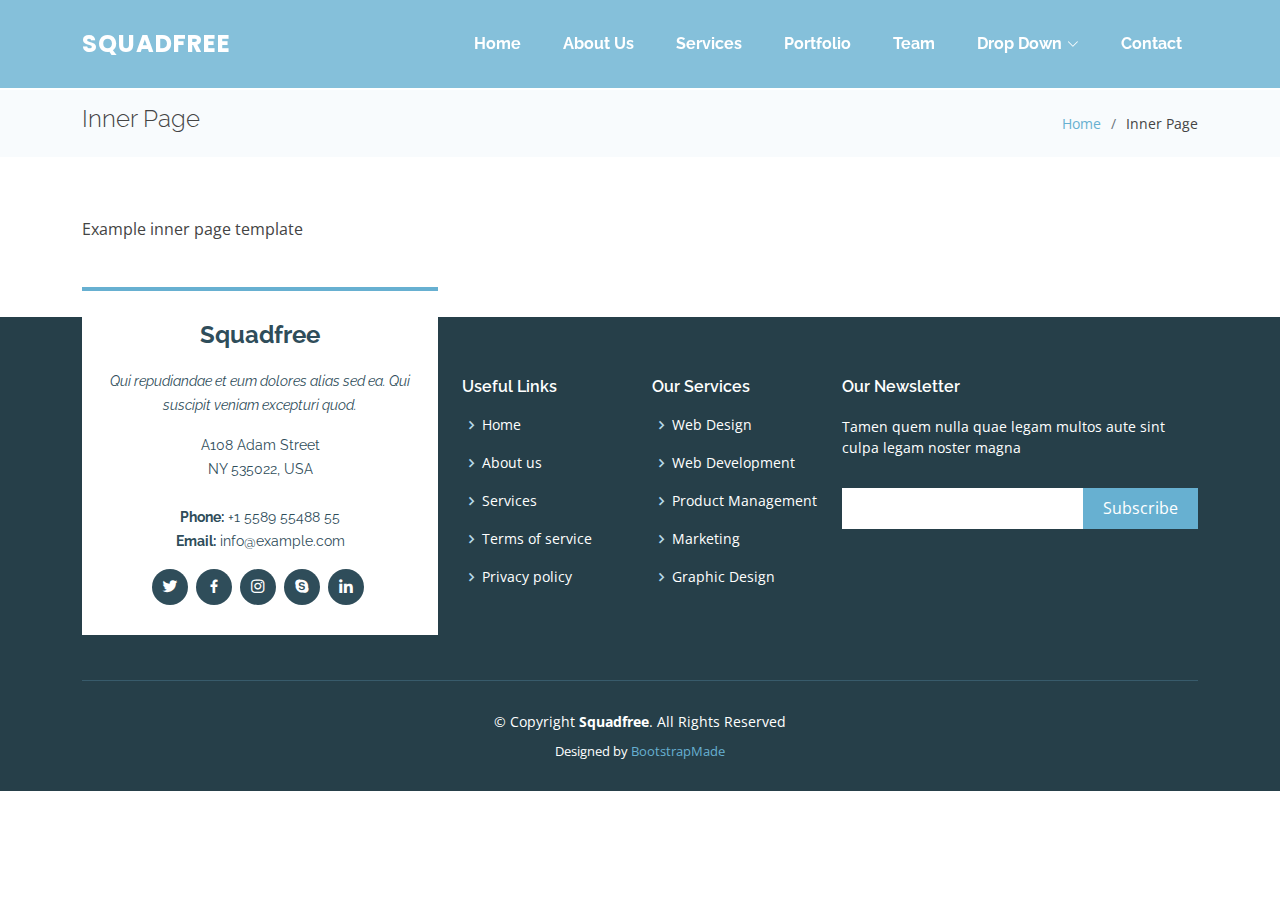
<file: inner-page.html>
<!DOCTYPE html>
<html lang="en">

<head>
  <meta charset="utf-8">
  <meta content="width=device-width, initial-scale=1.0" name="viewport">

  <title>Inner Page - Squadfree Bootstrap Template</title>
  <meta content="" name="description">
  <meta content="" name="keywords">

  <!-- Favicons -->
  <link href="assets/img/favicon.png" rel="icon">
  <link href="assets/img/apple-touch-icon.png" rel="apple-touch-icon">

  <!-- Google Fonts -->
  <link href="https://fonts.googleapis.com/css?family=Open+Sans:300,300i,400,400i,600,600i,700,700i|Raleway:300,300i,400,400i,500,500i,600,600i,700,700i|Poppins:300,300i,400,400i,500,500i,600,600i,700,700i" rel="stylesheet">

  <!-- Vendor CSS Files -->
  <link href="assets/vendor/aos/aos.css" rel="stylesheet">
  <link href="assets/vendor/bootstrap/css/bootstrap.min.css" rel="stylesheet">
  <link href="assets/vendor/bootstrap-icons/bootstrap-icons.css" rel="stylesheet">
  <link href="assets/vendor/boxicons/css/boxicons.min.css" rel="stylesheet">
  <link href="assets/vendor/glightbox/css/glightbox.min.css" rel="stylesheet">
  <link href="assets/vendor/swiper/swiper-bundle.min.css" rel="stylesheet">

  <!-- Template Main CSS File -->
  <link href="assets/css/style.css" rel="stylesheet">

  <!-- =======================================================
  * Template Name: Squadfree - v4.7.0
  * Template URL: https://bootstrapmade.com/squadfree-free-bootstrap-template-creative/
  * Author: BootstrapMade.com
  * License: https://bootstrapmade.com/license/
  ======================================================== -->
</head>

<body>

  <!-- ======= Header ======= -->
  <header id="header" class="fixed-top ">
    <div class="container d-flex align-items-center justify-content-between">

      <div class="logo">
        <h1 class="text-light"><a href="index.html"><span>Squadfree</span></a></h1>
        <!-- Uncomment below if you prefer to use an image logo -->
        <!-- <a href="index.html"><img src="assets/img/logo.png" alt="" class="img-fluid"></a>-->
      </div>

      <nav id="navbar" class="navbar">
        <ul>
          <li><a class="nav-link scrollto " href="#hero">Home</a></li>
          <li><a class="nav-link scrollto" href="#about">About Us</a></li>
          <li><a class="nav-link scrollto" href="#services">Services</a></li>
          <li><a class="nav-link scrollto" href="#portfolio">Portfolio</a></li>
          <li><a class="nav-link scrollto" href="#team">Team</a></li>
          <li class="dropdown"><a href="#"><span>Drop Down</span> <i class="bi bi-chevron-down"></i></a>
            <ul>
              <li><a href="#">Drop Down 1</a></li>
              <li class="dropdown"><a href="#"><span>Deep Drop Down</span> <i class="bi bi-chevron-right"></i></a>
                <ul>
                  <li><a href="#">Deep Drop Down 1</a></li>
                  <li><a href="#">Deep Drop Down 2</a></li>
                  <li><a href="#">Deep Drop Down 3</a></li>
                  <li><a href="#">Deep Drop Down 4</a></li>
                  <li><a href="#">Deep Drop Down 5</a></li>
                </ul>
              </li>
              <li><a href="#">Drop Down 2</a></li>
              <li><a href="#">Drop Down 3</a></li>
              <li><a href="#">Drop Down 4</a></li>
            </ul>
          </li>
          <li><a class="nav-link scrollto" href="#contact">Contact</a></li>
        </ul>
        <i class="bi bi-list mobile-nav-toggle"></i>
      </nav><!-- .navbar -->

    </div>
  </header><!-- End Header -->

  <main id="main">

    <!-- ======= Breadcrumbs Section ======= -->
    <section class="breadcrumbs">
      <div class="container">

        <div class="d-flex justify-content-between align-items-center">
          <h2>Inner Page</h2>
          <ol>
            <li><a href="index.html">Home</a></li>
            <li>Inner Page</li>
          </ol>
        </div>

      </div>
    </section><!-- End Breadcrumbs Section -->

    <section class="inner-page">
      <div class="container">
        <p>
          Example inner page template
        </p>
      </div>
    </section>

  </main><!-- End #main -->

  <!-- ======= Footer ======= -->
  <footer id="footer">
    <div class="footer-top">
      <div class="container">
        <div class="row">

          <div class="col-lg-4 col-md-6">
            <div class="footer-info">
              <h3>Squadfree</h3>
              <p class="pb-3"><em>Qui repudiandae et eum dolores alias sed ea. Qui suscipit veniam excepturi quod.</em></p>
              <p>
                A108 Adam Street <br>
                NY 535022, USA<br><br>
                <strong>Phone:</strong> +1 5589 55488 55<br>
                <strong>Email:</strong> info@example.com<br>
              </p>
              <div class="social-links mt-3">
                <a href="#" class="twitter"><i class="bx bxl-twitter"></i></a>
                <a href="#" class="facebook"><i class="bx bxl-facebook"></i></a>
                <a href="#" class="instagram"><i class="bx bxl-instagram"></i></a>
                <a href="#" class="google-plus"><i class="bx bxl-skype"></i></a>
                <a href="#" class="linkedin"><i class="bx bxl-linkedin"></i></a>
              </div>
            </div>
          </div>

          <div class="col-lg-2 col-md-6 footer-links">
            <h4>Useful Links</h4>
            <ul>
              <li><i class="bx bx-chevron-right"></i> <a href="#">Home</a></li>
              <li><i class="bx bx-chevron-right"></i> <a href="#">About us</a></li>
              <li><i class="bx bx-chevron-right"></i> <a href="#">Services</a></li>
              <li><i class="bx bx-chevron-right"></i> <a href="#">Terms of service</a></li>
              <li><i class="bx bx-chevron-right"></i> <a href="#">Privacy policy</a></li>
            </ul>
          </div>

          <div class="col-lg-2 col-md-6 footer-links">
            <h4>Our Services</h4>
            <ul>
              <li><i class="bx bx-chevron-right"></i> <a href="#">Web Design</a></li>
              <li><i class="bx bx-chevron-right"></i> <a href="#">Web Development</a></li>
              <li><i class="bx bx-chevron-right"></i> <a href="#">Product Management</a></li>
              <li><i class="bx bx-chevron-right"></i> <a href="#">Marketing</a></li>
              <li><i class="bx bx-chevron-right"></i> <a href="#">Graphic Design</a></li>
            </ul>
          </div>

          <div class="col-lg-4 col-md-6 footer-newsletter">
            <h4>Our Newsletter</h4>
            <p>Tamen quem nulla quae legam multos aute sint culpa legam noster magna</p>
            <form action="" method="post">
              <input type="email" name="email"><input type="submit" value="Subscribe">
            </form>

          </div>

        </div>
      </div>
    </div>

    <div class="container">
      <div class="copyright">
        &copy; Copyright <strong><span>Squadfree</span></strong>. All Rights Reserved
      </div>
      <div class="credits">
        <!-- All the links in the footer should remain intact. -->
        <!-- You can delete the links only if you purchased the pro version. -->
        <!-- Licensing information: https://bootstrapmade.com/license/ -->
        <!-- Purchase the pro version with working PHP/AJAX contact form: https://bootstrapmade.com/squadfree-free-bootstrap-template-creative/ -->
        Designed by <a href="https://bootstrapmade.com/">BootstrapMade</a>
      </div>
    </div>
  </footer><!-- End Footer -->

  <a href="#" class="back-to-top d-flex align-items-center justify-content-center"><i class="bi bi-arrow-up-short"></i></a>

  <!-- Vendor JS Files -->
  <script src="assets/vendor/purecounter/purecounter.js"></script>
  <script src="assets/vendor/aos/aos.js"></script>
  <script src="assets/vendor/bootstrap/js/bootstrap.bundle.min.js"></script>
  <script src="assets/vendor/glightbox/js/glightbox.min.js"></script>
  <script src="assets/vendor/isotope-layout/isotope.pkgd.min.js"></script>
  <script src="assets/vendor/swiper/swiper-bundle.min.js"></script>
  <script src="assets/vendor/php-email-form/validate.js"></script>

  <!-- Template Main JS File -->
  <script src="assets/js/main.js"></script>

</body>

</html>
</file>
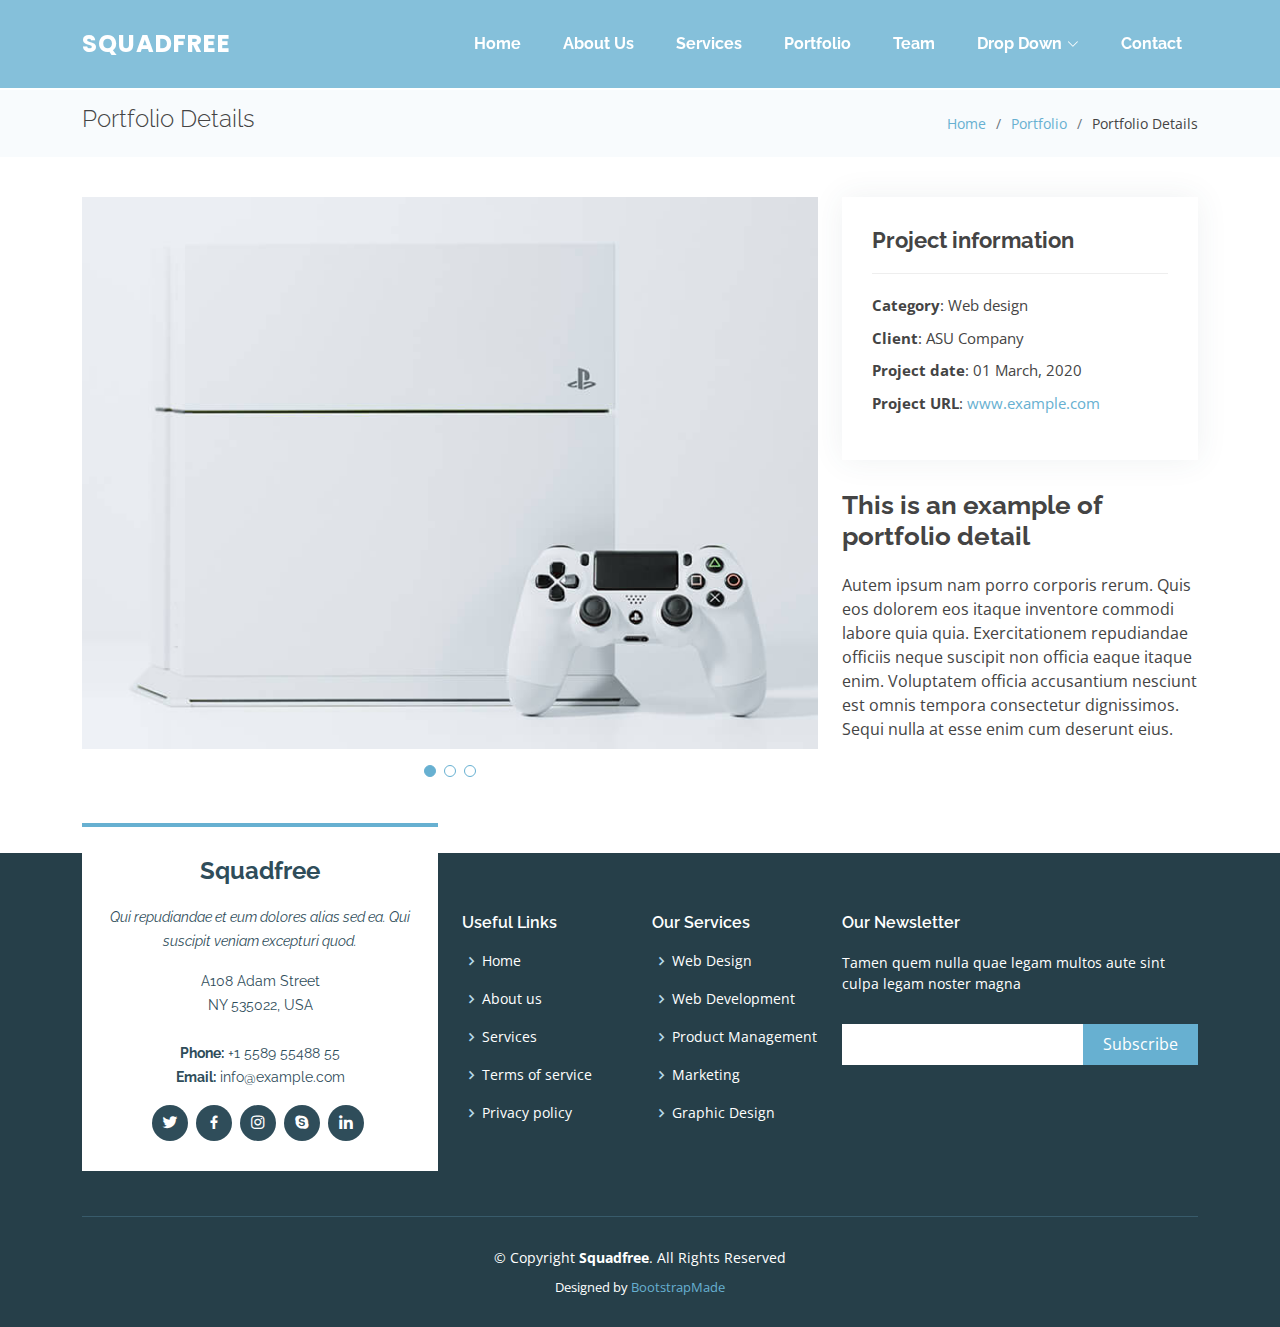
<file: portfolio-details.html>
<!DOCTYPE html>
<html lang="en">

<head>
  <meta charset="utf-8">
  <meta content="width=device-width, initial-scale=1.0" name="viewport">

  <title>Portfolio Details - Squadfree Bootstrap Template</title>
  <meta content="" name="description">
  <meta content="" name="keywords">

  <!-- Favicons -->
  <link href="assets/img/favicon.png" rel="icon">
  <link href="assets/img/apple-touch-icon.png" rel="apple-touch-icon">

  <!-- Google Fonts -->
  <link href="https://fonts.googleapis.com/css?family=Open+Sans:300,300i,400,400i,600,600i,700,700i|Raleway:300,300i,400,400i,500,500i,600,600i,700,700i|Poppins:300,300i,400,400i,500,500i,600,600i,700,700i" rel="stylesheet">

  <!-- Vendor CSS Files -->
  <link href="assets/vendor/aos/aos.css" rel="stylesheet">
  <link href="assets/vendor/bootstrap/css/bootstrap.min.css" rel="stylesheet">
  <link href="assets/vendor/bootstrap-icons/bootstrap-icons.css" rel="stylesheet">
  <link href="assets/vendor/boxicons/css/boxicons.min.css" rel="stylesheet">
  <link href="assets/vendor/glightbox/css/glightbox.min.css" rel="stylesheet">
  <link href="assets/vendor/swiper/swiper-bundle.min.css" rel="stylesheet">

  <!-- Template Main CSS File -->
  <link href="assets/css/style.css" rel="stylesheet">

  <!-- =======================================================
  * Template Name: Squadfree - v4.7.0
  * Template URL: https://bootstrapmade.com/squadfree-free-bootstrap-template-creative/
  * Author: BootstrapMade.com
  * License: https://bootstrapmade.com/license/
  ======================================================== -->
</head>

<body>

  <!-- ======= Header ======= -->
  <header id="header" class="fixed-top ">
    <div class="container d-flex align-items-center justify-content-between">

      <div class="logo">
        <h1 class="text-light"><a href="index.html"><span>Squadfree</span></a></h1>
        <!-- Uncomment below if you prefer to use an image logo -->
        <!-- <a href="index.html"><img src="assets/img/logo.png" alt="" class="img-fluid"></a>-->
      </div>

      <nav id="navbar" class="navbar">
        <ul>
          <li><a class="nav-link scrollto " href="#hero">Home</a></li>
          <li><a class="nav-link scrollto" href="#about">About Us</a></li>
          <li><a class="nav-link scrollto" href="#services">Services</a></li>
          <li><a class="nav-link scrollto" href="#portfolio">Portfolio</a></li>
          <li><a class="nav-link scrollto" href="#team">Team</a></li>
          <li class="dropdown"><a href="#"><span>Drop Down</span> <i class="bi bi-chevron-down"></i></a>
            <ul>
              <li><a href="#">Drop Down 1</a></li>
              <li class="dropdown"><a href="#"><span>Deep Drop Down</span> <i class="bi bi-chevron-right"></i></a>
                <ul>
                  <li><a href="#">Deep Drop Down 1</a></li>
                  <li><a href="#">Deep Drop Down 2</a></li>
                  <li><a href="#">Deep Drop Down 3</a></li>
                  <li><a href="#">Deep Drop Down 4</a></li>
                  <li><a href="#">Deep Drop Down 5</a></li>
                </ul>
              </li>
              <li><a href="#">Drop Down 2</a></li>
              <li><a href="#">Drop Down 3</a></li>
              <li><a href="#">Drop Down 4</a></li>
            </ul>
          </li>
          <li><a class="nav-link scrollto" href="#contact">Contact</a></li>
        </ul>
        <i class="bi bi-list mobile-nav-toggle"></i>
      </nav><!-- .navbar -->

    </div>
  </header><!-- End Header -->

  <main id="main">

    <!-- ======= Breadcrumbs Section ======= -->
    <section class="breadcrumbs">
      <div class="container">

        <div class="d-flex justify-content-between align-items-center">
          <h2>Portfolio Details</h2>
          <ol>
            <li><a href="index.html">Home</a></li>
            <li><a href="portfolio.html">Portfolio</a></li>
            <li>Portfolio Details</li>
          </ol>
        </div>

      </div>
    </section><!-- Breadcrumbs Section -->

    <!-- ======= Portfolio Details Section ======= -->
    <section id="portfolio-details" class="portfolio-details">
      <div class="container">

        <div class="row gy-4">

          <div class="col-lg-8">
            <div class="portfolio-details-slider swiper">
              <div class="swiper-wrapper align-items-center">

                <div class="swiper-slide">
                  <img src="assets/img/portfolio/portfolio-1.jpg" alt="">
                </div>

                <div class="swiper-slide">
                  <img src="assets/img/portfolio/portfolio-2.jpg" alt="">
                </div>

                <div class="swiper-slide">
                  <img src="assets/img/portfolio/portfolio-3.jpg" alt="">
                </div>

              </div>
              <div class="swiper-pagination"></div>
            </div>
          </div>

          <div class="col-lg-4">
            <div class="portfolio-info">
              <h3>Project information</h3>
              <ul>
                <li><strong>Category</strong>: Web design</li>
                <li><strong>Client</strong>: ASU Company</li>
                <li><strong>Project date</strong>: 01 March, 2020</li>
                <li><strong>Project URL</strong>: <a href="#">www.example.com</a></li>
              </ul>
            </div>
            <div class="portfolio-description">
              <h2>This is an example of portfolio detail</h2>
              <p>
                Autem ipsum nam porro corporis rerum. Quis eos dolorem eos itaque inventore commodi labore quia quia. Exercitationem repudiandae officiis neque suscipit non officia eaque itaque enim. Voluptatem officia accusantium nesciunt est omnis tempora consectetur dignissimos. Sequi nulla at esse enim cum deserunt eius.
              </p>
            </div>
          </div>

        </div>

      </div>
    </section><!-- End Portfolio Details Section -->

  </main><!-- End #main -->

  <!-- ======= Footer ======= -->
  <footer id="footer">
    <div class="footer-top">
      <div class="container">
        <div class="row">

          <div class="col-lg-4 col-md-6">
            <div class="footer-info">
              <h3>Squadfree</h3>
              <p class="pb-3"><em>Qui repudiandae et eum dolores alias sed ea. Qui suscipit veniam excepturi quod.</em></p>
              <p>
                A108 Adam Street <br>
                NY 535022, USA<br><br>
                <strong>Phone:</strong> +1 5589 55488 55<br>
                <strong>Email:</strong> info@example.com<br>
              </p>
              <div class="social-links mt-3">
                <a href="#" class="twitter"><i class="bx bxl-twitter"></i></a>
                <a href="#" class="facebook"><i class="bx bxl-facebook"></i></a>
                <a href="#" class="instagram"><i class="bx bxl-instagram"></i></a>
                <a href="#" class="google-plus"><i class="bx bxl-skype"></i></a>
                <a href="#" class="linkedin"><i class="bx bxl-linkedin"></i></a>
              </div>
            </div>
          </div>

          <div class="col-lg-2 col-md-6 footer-links">
            <h4>Useful Links</h4>
            <ul>
              <li><i class="bx bx-chevron-right"></i> <a href="#">Home</a></li>
              <li><i class="bx bx-chevron-right"></i> <a href="#">About us</a></li>
              <li><i class="bx bx-chevron-right"></i> <a href="#">Services</a></li>
              <li><i class="bx bx-chevron-right"></i> <a href="#">Terms of service</a></li>
              <li><i class="bx bx-chevron-right"></i> <a href="#">Privacy policy</a></li>
            </ul>
          </div>

          <div class="col-lg-2 col-md-6 footer-links">
            <h4>Our Services</h4>
            <ul>
              <li><i class="bx bx-chevron-right"></i> <a href="#">Web Design</a></li>
              <li><i class="bx bx-chevron-right"></i> <a href="#">Web Development</a></li>
              <li><i class="bx bx-chevron-right"></i> <a href="#">Product Management</a></li>
              <li><i class="bx bx-chevron-right"></i> <a href="#">Marketing</a></li>
              <li><i class="bx bx-chevron-right"></i> <a href="#">Graphic Design</a></li>
            </ul>
          </div>

          <div class="col-lg-4 col-md-6 footer-newsletter">
            <h4>Our Newsletter</h4>
            <p>Tamen quem nulla quae legam multos aute sint culpa legam noster magna</p>
            <form action="" method="post">
              <input type="email" name="email"><input type="submit" value="Subscribe">
            </form>

          </div>

        </div>
      </div>
    </div>

    <div class="container">
      <div class="copyright">
        &copy; Copyright <strong><span>Squadfree</span></strong>. All Rights Reserved
      </div>
      <div class="credits">
        <!-- All the links in the footer should remain intact. -->
        <!-- You can delete the links only if you purchased the pro version. -->
        <!-- Licensing information: https://bootstrapmade.com/license/ -->
        <!-- Purchase the pro version with working PHP/AJAX contact form: https://bootstrapmade.com/squadfree-free-bootstrap-template-creative/ -->
        Designed by <a href="https://bootstrapmade.com/">BootstrapMade</a>
      </div>
    </div>
  </footer><!-- End Footer -->

  <a href="#" class="back-to-top d-flex align-items-center justify-content-center"><i class="bi bi-arrow-up-short"></i></a>

  <!-- Vendor JS Files -->
  <script src="assets/vendor/purecounter/purecounter.js"></script>
  <script src="assets/vendor/aos/aos.js"></script>
  <script src="assets/vendor/bootstrap/js/bootstrap.bundle.min.js"></script>
  <script src="assets/vendor/glightbox/js/glightbox.min.js"></script>
  <script src="assets/vendor/isotope-layout/isotope.pkgd.min.js"></script>
  <script src="assets/vendor/swiper/swiper-bundle.min.js"></script>
  <script src="assets/vendor/php-email-form/validate.js"></script>

  <!-- Template Main JS File -->
  <script src="assets/js/main.js"></script>

</body>

</html>
</file>
<file: assets/css/style.css>
/**
* Template Name: Squadfree - v4.7.0
* Template URL: https://bootstrapmade.com/squadfree-free-bootstrap-template-creative/
* Author: BootstrapMade.com
* License: https://bootstrapmade.com/license/
*/

/*--------------------------------------------------------------
# General
--------------------------------------------------------------*/
body {
  font-family: "Open Sans", sans-serif;
  color: #444444;
}

a {
  text-decoration: none;
  color: #67b0d1;
}

a:hover {
  color: #8ec4dd;
  text-decoration: none;
}

h1, h2, h3, h4, h5, h6 {
  font-family: "Raleway", sans-serif;
}

#main {
  margin-top: 90px;
}

/*--------------------------------------------------------------
# Back to top button
--------------------------------------------------------------*/
.back-to-top {
  position: fixed;
  visibility: hidden;
  opacity: 0;
  right: 15px;
  bottom: 15px;
  z-index: 998;
  background: #67b0d1;
  width: 40px;
  height: 40px;
  border-radius: 50px;
  transition: all 0.4s;
}
.back-to-top i {
  font-size: 24px;
  color: #fff;
  line-height: 0;
}
.back-to-top:hover {
  background: #86c0da;
  color: #fff;
}
.back-to-top.active {
  visibility: visible;
  opacity: 1;
}

/*--------------------------------------------------------------
# Disable aos animation delay on mobile devices
--------------------------------------------------------------*/
@media screen and (max-width: 768px) {
  [data-aos-delay] {
    transition-delay: 0 !important;
  }
}
/*--------------------------------------------------------------
# Header
--------------------------------------------------------------*/
#header {
  transition: all 0.5s;
  z-index: 997;
  transition: all 0.5s;
  padding: 24px 0;
  background: rgba(103, 176, 209, 0.8);
}
#header.header-transparent {
  background: transparent;
}
#header.header-scrolled {
  background: rgba(55, 142, 181, 0.9);
  padding: 12px;
}
#header .logo h1 {
  font-size: 24px;
  margin: 0;
  line-height: 1;
  font-weight: 700;
  letter-spacing: 1px;
  font-family: "Poppins", sans-serif;
  text-transform: uppercase;
}
#header .logo h1 a, #header .logo h1 a:hover {
  color: #fff;
  text-decoration: none;
}
#header .logo img {
  padding: 0;
  margin: 0;
  max-height: 40px;
}
@media (max-width: 768px) {
  #header.header-scrolled {
    padding: 15px 0;
  }
}

/*--------------------------------------------------------------
# Navigation Menu
--------------------------------------------------------------*/
/**
* Desktop Navigation 
*/
.navbar {
  padding: 0;
}
.navbar ul {
  margin: 0;
  padding: 0;
  display: flex;
  list-style: none;
  align-items: center;
}
.navbar li {
  position: relative;
}
.navbar a, .navbar a:focus {
  display: flex;
  align-items: center;
  justify-content: space-between;
  padding: 8px 16px;
  margin-left: 10px;
  font-family: "Raleway", sans-serif;
  font-size: 16px;
  font-weight: 700;
  color: #fff;
  white-space: nowrap;
  transition: 0.3s;
}
.navbar a i, .navbar a:focus i {
  font-size: 12px;
  line-height: 0;
  margin-left: 5px;
}
.navbar a:hover, .navbar .active, .navbar .active:focus, .navbar li:hover > a {
  background: rgba(255, 255, 255, 0.2);
}
.navbar .dropdown ul {
  display: block;
  position: absolute;
  left: 10px;
  top: calc(100% + 30px);
  margin: 0;
  padding: 10px 0;
  z-index: 99;
  opacity: 0;
  visibility: hidden;
  background: #fff;
  box-shadow: 0px 0px 30px rgba(127, 137, 161, 0.25);
  transition: 0.3s;
}
.navbar .dropdown ul li {
  min-width: 200px;
}
.navbar .dropdown ul a {
  padding: 10px 20px;
  font-size: 15px;
  text-transform: none;
  font-weight: 600;
  color: #2f4d5a;
}
.navbar .dropdown ul a i {
  font-size: 12px;
}
.navbar .dropdown ul a:hover, .navbar .dropdown ul .active:hover, .navbar .dropdown ul li:hover > a {
  color: #67b0d1;
}
.navbar .dropdown:hover > ul {
  opacity: 1;
  top: 100%;
  visibility: visible;
}
.navbar .dropdown .dropdown ul {
  top: 0;
  left: calc(100% - 30px);
  visibility: hidden;
}
.navbar .dropdown .dropdown:hover > ul {
  opacity: 1;
  top: 0;
  left: 100%;
  visibility: visible;
}
@media (max-width: 1366px) {
  .navbar .dropdown .dropdown ul {
    left: -90%;
  }
  .navbar .dropdown .dropdown:hover > ul {
    left: -100%;
  }
}

/**
* Mobile Navigation 
*/
.mobile-nav-toggle {
  color: #fff;
  font-size: 28px;
  cursor: pointer;
  display: none;
  line-height: 0;
  transition: 0.5s;
}

@media (max-width: 991px) {
  .mobile-nav-toggle {
    display: block;
  }

  .navbar ul {
    display: none;
  }
}
.navbar-mobile {
  position: fixed;
  overflow: hidden;
  top: 0;
  right: 0;
  left: 0;
  bottom: 0;
  background: rgba(43, 111, 142, 0.9);
  transition: 0.3s;
}
.navbar-mobile .mobile-nav-toggle {
  position: absolute;
  top: 15px;
  right: 15px;
}
.navbar-mobile ul {
  display: block;
  position: absolute;
  top: 55px;
  right: 15px;
  bottom: 15px;
  left: 15px;
  padding: 10px 0;
  background-color: #fff;
  overflow-y: auto;
  transition: 0.3s;
}
.navbar-mobile a, .navbar-mobile a:focus {
  padding: 10px 20px;
  font-size: 15px;
  color: #2f4d5a;
}
.navbar-mobile a:hover, .navbar-mobile .active, .navbar-mobile li:hover > a {
  color: #67b0d1;
}
.navbar-mobile .getstarted, .navbar-mobile .getstarted:focus {
  margin: 15px;
}
.navbar-mobile .dropdown ul {
  position: static;
  display: none;
  margin: 10px 20px;
  padding: 10px 0;
  z-index: 99;
  opacity: 1;
  visibility: visible;
  background: #fff;
  box-shadow: 0px 0px 30px rgba(127, 137, 161, 0.25);
}
.navbar-mobile .dropdown ul li {
  min-width: 200px;
}
.navbar-mobile .dropdown ul a {
  padding: 10px 20px;
}
.navbar-mobile .dropdown ul a i {
  font-size: 12px;
}
.navbar-mobile .dropdown ul a:hover, .navbar-mobile .dropdown ul .active:hover, .navbar-mobile .dropdown ul li:hover > a {
  color: #67b0d1;
}
.navbar-mobile .dropdown > .dropdown-active {
  display: block;
}

/*--------------------------------------------------------------
# Hero Section
--------------------------------------------------------------*/
#hero {
  width: 100%;
  height: 100vh;
  background: linear-gradient(rgba(55, 142, 181, 0.5), rgba(55, 142, 181, 0.2)), url("../img/hero-bg.jpg") top center;
  background-size: cover;
  position: relative;
  margin-bottom: -90px;
}
#hero .hero-container {
  position: absolute;
  bottom: 0;
  top: 0;
  left: 0;
  right: 0;
  display: flex;
  justify-content: center;
  align-items: center;
  flex-direction: column;
  text-align: center;
}
#hero h1 {
  margin: 0 0 10px 0;
  font-size: 64px;
  font-weight: 700;
  line-height: 56px;
  text-transform: uppercase;
  color: #fff;
  text-shadow: -1px 0 2px #2f4d5a;
}
#hero h2 {
  color: #fff;
  margin-bottom: 50px;
  font-size: 20px;
  text-transform: uppercase;
  font-weight: 700;
  text-shadow: -1px 0 2px #2f4d5a;
}
#hero .btn-get-started {
  font-size: 36px;
  display: inline-block;
  padding: 4px 0;
  border-radius: 50px;
  transition: 0.3s ease-in-out;
  margin: 10px;
  width: 64px;
  height: 64px;
  text-align: center;
  border: 2px solid #fff;
  color: #fff;
}
#hero .btn-get-started:hover {
  padding-top: 8px;
  background: rgba(255, 255, 255, 0.15);
}
@media (min-width: 1024px) {
  #hero {
    background-attachment: fixed;
  }
}
@media (max-width: 768px) {
  #hero h1 {
    font-size: 28px;
    line-height: 36px;
  }
  #hero h2 {
    font-size: 18px;
    line-height: 24px;
    margin-bottom: 30px;
  }
}

/*--------------------------------------------------------------
# Sections General
--------------------------------------------------------------*/
section {
  padding: 60px 0;
  overflow: hidden;
}

.section-bg {
  background-color: #f4f9fc;
}

.section-title {
  text-align: center;
  padding-bottom: 30px;
}
.section-title h2 {
  font-size: 32px;
  font-weight: bold;
  position: relative;
  margin-bottom: 30px;
  color: #2f4d5a;
  z-index: 2;
}
.section-title h2::after {
  content: "";
  position: absolute;
  left: 50%;
  top: 50%;
  transform: translate(-50%, -50%);
  width: 122px;
  height: 66px;
  background: url(../img/section-title-bg.png) no-repeat;
  z-index: -1;
}
.section-title p {
  margin-bottom: 0;
}

/*--------------------------------------------------------------
# Breadcrumbs
--------------------------------------------------------------*/
.breadcrumbs {
  padding: 15px 0;
  background-color: #f8fbfd;
  min-height: 40px;
}
.breadcrumbs h2 {
  font-size: 24px;
  font-weight: 300;
}
.breadcrumbs ol {
  display: flex;
  flex-wrap: wrap;
  list-style: none;
  padding: 0;
  margin: 0;
  font-size: 14px;
}
.breadcrumbs ol li + li {
  padding-left: 10px;
}
.breadcrumbs ol li + li::before {
  display: inline-block;
  padding-right: 10px;
  color: #6c757d;
  content: "/";
}
@media (max-width: 768px) {
  .breadcrumbs .d-flex {
    display: block !important;
  }
  .breadcrumbs ol {
    display: block;
  }
  .breadcrumbs ol li {
    display: inline-block;
  }
}

/*--------------------------------------------------------------
# About
--------------------------------------------------------------*/
.about {
  background: url("../img/about-bg.jpg") center center no-repeat;
  background-size: cover;
  padding: 60px 0;
  position: relative;
}
.about::before {
  content: "";
  position: absolute;
  left: 0;
  right: 0;
  top: 0;
  bottom: 0;
  background: rgba(255, 255, 255, 0.75);
  z-index: 9;
}
.about .container {
  position: relative;
  z-index: 10;
}
.about .content {
  padding: 30px 30px 30px 0;
}
.about .content h3 {
  font-weight: 700;
  font-size: 34px;
  color: #2f4d5a;
  margin-bottom: 30px;
}
.about .content p {
  margin-bottom: 30px;
}
.about .content .about-btn {
  display: inline-block;
  background: #67b0d1;
  padding: 6px 44px 8px 30px;
  color: #fff;
  border-radius: 50px;
  transition: 0.3s;
  position: relative;
}
.about .content .about-btn i {
  font-size: 18px;
  position: absolute;
  right: 18px;
  top: 9px;
}
.about .content .about-btn:hover {
  background: #7bbad7;
}
.about .icon-boxes .icon-box {
  margin-top: 30px;
}
.about .icon-boxes .icon-box i {
  font-size: 40px;
  color: #67b0d1;
  margin-bottom: 10px;
}
.about .icon-boxes .icon-box h4 {
  font-size: 20px;
  font-weight: 700;
  margin: 0 0 10px 0;
}
.about .icon-boxes .icon-box p {
  font-size: 15px;
  color: #848484;
}
@media (max-width: 1200px) {
  .about .content {
    padding-right: 0;
  }
}
@media (max-width: 768px) {
  .about {
    text-align: center;
  }
}

/*--------------------------------------------------------------
# Services
--------------------------------------------------------------*/
.services .icon-box {
  padding: 30px;
  position: relative;
  overflow: hidden;
  background: #fff;
  box-shadow: 0 0 29px 0 rgba(68, 88, 144, 0.12);
  transition: all 0.3s ease-in-out;
  border-radius: 8px;
  z-index: 1;
}
.services .icon-box::before {
  content: "";
  position: absolute;
  background: white;
  right: 0;
  left: 0;
  bottom: 0;
  top: 100%;
  transition: all 0.3s;
  z-index: -1;
}
.services .icon-box:hover::before {
  background: #67b0d1;
  top: 0;
  border-radius: 0px;
}
.services .icon {
  margin-bottom: 15px;
}
.services .icon i {
  font-size: 48px;
  line-height: 1;
  color: #67b0d1;
  transition: all 0.3s ease-in-out;
}
.services .title {
  font-weight: 700;
  margin-bottom: 15px;
  font-size: 18px;
}
.services .title a {
  color: #111;
}
.services .description {
  font-size: 15px;
  line-height: 28px;
  margin-bottom: 0;
}
.services .icon-box:hover .title a, .services .icon-box:hover .description {
  color: #fff;
}
.services .icon-box:hover .icon i {
  color: #fff;
}

/*--------------------------------------------------------------
# Counts
--------------------------------------------------------------*/
.counts {
  padding-bottom: 30px;
}
.counts .count-box {
  padding: 30px;
  width: 100%;
}
.counts .count-box i {
  display: block;
  font-size: 44px;
  color: #67b0d1;
  float: left;
  line-height: 0;
}
.counts .count-box span {
  font-size: 48px;
  line-height: 40px;
  display: block;
  font-weight: 700;
  color: #2f4d5a;
  margin-left: 60px;
}
.counts .count-box p {
  padding: 15px 0 0 0;
  margin: 0 0 0 60px;
  font-family: "Raleway", sans-serif;
  font-size: 14px;
  color: #49788c;
}
.counts .count-box a {
  font-weight: 600;
  display: block;
  margin-top: 20px;
  color: #49788c;
  font-size: 15px;
  font-family: "Poppins", sans-serif;
  transition: ease-in-out 0.3s;
}
.counts .count-box a:hover {
  color: #6e9fb4;
}

/*--------------------------------------------------------------
# Cta
--------------------------------------------------------------*/
.cta {
  background: linear-gradient(rgba(103, 176, 209, 0.8), rgba(103, 176, 209, 0.8)), url("../img/cta-bg.jpg") fixed center center;
  background-size: cover;
  padding: 60px 0;
}
.cta h3 {
  color: #fff;
  font-size: 28px;
  font-weight: 700;
}
.cta p {
  color: #fff;
}
.cta .cta-btn {
  font-family: "Raleway", sans-serif;
  text-transform: uppercase;
  font-weight: 500;
  font-size: 16px;
  letter-spacing: 1px;
  display: inline-block;
  padding: 8px 28px;
  border-radius: 25px;
  transition: 0.5s;
  margin-top: 10px;
  border: 2px solid rgba(255, 255, 255, 0.5);
  color: #fff;
}
.cta .cta-btn:hover {
  border-color: #fff;
}

/*--------------------------------------------------------------
# Portfolio
--------------------------------------------------------------*/
.portfolio .portfolio-item {
  margin-bottom: 30px;
}
.portfolio #portfolio-flters {
  padding: 0;
  margin: 0 auto 35px auto;
  list-style: none;
  text-align: center;
  background: #ecf5f9;
  border-radius: 50px;
  padding: 2px 15px;
}
.portfolio #portfolio-flters li {
  cursor: pointer;
  display: inline-block;
  padding: 10px 15px 8px 15px;
  font-size: 14px;
  font-weight: 600;
  line-height: 1;
  text-transform: uppercase;
  color: #2f4d5a;
  margin-bottom: 5px;
  transition: all 0.3s ease-in-out;
}
.portfolio #portfolio-flters li:hover, .portfolio #portfolio-flters li.filter-active {
  color: #67b0d1;
}
.portfolio #portfolio-flters li:last-child {
  margin-right: 0;
}
.portfolio .portfolio-wrap {
  transition: 0.3s;
  position: relative;
  overflow: hidden;
  z-index: 1;
}
.portfolio .portfolio-wrap::before {
  content: "";
  background: rgba(255, 255, 255, 0.5);
  position: absolute;
  left: 0;
  right: 0;
  top: 0;
  bottom: 0;
  transition: all ease-in-out 0.3s;
  z-index: 2;
  opacity: 0;
}
.portfolio .portfolio-wrap .portfolio-links {
  opacity: 1;
  left: 0;
  right: 0;
  bottom: -60px;
  z-index: 3;
  position: absolute;
  transition: all ease-in-out 0.3s;
  display: flex;
  justify-content: center;
}
.portfolio .portfolio-wrap .portfolio-links a {
  color: #fff;
  font-size: 28px;
  text-align: center;
  background: rgba(103, 176, 209, 0.75);
  transition: 0.3s;
  width: 50%;
}
.portfolio .portfolio-wrap .portfolio-links a:hover {
  background: rgba(103, 176, 209, 0.95);
}
.portfolio .portfolio-wrap .portfolio-links a + a {
  border-left: 1px solid #8ec4dd;
}
.portfolio .portfolio-wrap:hover::before {
  top: 0;
  left: 0;
  right: 0;
  bottom: 0;
  opacity: 1;
}
.portfolio .portfolio-wrap:hover .portfolio-links {
  opacity: 1;
  bottom: 0;
}

/*--------------------------------------------------------------
# Portfolio Details
--------------------------------------------------------------*/
.portfolio-details {
  padding-top: 40px;
}
.portfolio-details .portfolio-details-slider img {
  width: 100%;
}
.portfolio-details .portfolio-details-slider .swiper-pagination {
  margin-top: 20px;
  position: relative;
}
.portfolio-details .portfolio-details-slider .swiper-pagination .swiper-pagination-bullet {
  width: 12px;
  height: 12px;
  background-color: #fff;
  opacity: 1;
  border: 1px solid #67b0d1;
}
.portfolio-details .portfolio-details-slider .swiper-pagination .swiper-pagination-bullet-active {
  background-color: #67b0d1;
}
.portfolio-details .portfolio-info {
  padding: 30px;
  box-shadow: 0px 0 30px rgba(47, 77, 90, 0.08);
}
.portfolio-details .portfolio-info h3 {
  font-size: 22px;
  font-weight: 700;
  margin-bottom: 20px;
  padding-bottom: 20px;
  border-bottom: 1px solid #eee;
}
.portfolio-details .portfolio-info ul {
  list-style: none;
  padding: 0;
  font-size: 15px;
}
.portfolio-details .portfolio-info ul li + li {
  margin-top: 10px;
}
.portfolio-details .portfolio-description {
  padding-top: 30px;
}
.portfolio-details .portfolio-description h2 {
  font-size: 26px;
  font-weight: 700;
  margin-bottom: 20px;
}
.portfolio-details .portfolio-description p {
  padding: 0;
}

/*--------------------------------------------------------------
# Testimonials
--------------------------------------------------------------*/
.testimonials .testimonials-carousel, .testimonials .testimonials-slider {
  overflow: hidden;
}
.testimonials .testimonials-carousel, .testimonials .testimonials-slider {
  overflow: hidden;
}
.testimonials .testimonial-item {
  box-sizing: content-box;
  text-align: center;
  min-height: 320px;
}
.testimonials .testimonial-item .testimonial-img {
  width: 90px;
  border-radius: 50%;
  margin: 0 auto;
}
.testimonials .testimonial-item h3 {
  font-size: 18px;
  font-weight: bold;
  margin: 10px 0 5px 0;
  color: #111;
}
.testimonials .testimonial-item h4 {
  font-size: 14px;
  color: #999;
  margin: 0;
}
.testimonials .testimonial-item .quote-icon-left, .testimonials .testimonial-item .quote-icon-right {
  color: #d5e9f2;
  font-size: 26px;
}
.testimonials .testimonial-item .quote-icon-left {
  display: inline-block;
  left: -5px;
  position: relative;
}
.testimonials .testimonial-item .quote-icon-right {
  display: inline-block;
  right: -5px;
  position: relative;
  top: 10px;
}
.testimonials .testimonial-item p {
  font-style: italic;
  margin: 0 15px 15px 15px;
  padding: 20px;
  background: #fff;
  position: relative;
  margin-bottom: 35px;
  border-radius: 6px;
  box-shadow: 0px 2px 15px rgba(0, 0, 0, 0.1);
}
.testimonials .testimonial-item p::after {
  content: "";
  width: 0;
  height: 0;
  border-top: 20px solid #fff;
  border-right: 20px solid transparent;
  border-left: 20px solid transparent;
  position: absolute;
  bottom: -20px;
  left: calc(50% - 20px);
}
.testimonials .swiper-pagination {
  margin-top: 20px;
  position: relative;
}
.testimonials .swiper-pagination .swiper-pagination-bullet {
  width: 12px;
  height: 12px;
  background-color: #fff;
  opacity: 1;
  border: 1px solid #67b0d1;
}
.testimonials .swiper-pagination .swiper-pagination-bullet-active {
  background-color: #67b0d1;
}

/*--------------------------------------------------------------
# Team
--------------------------------------------------------------*/
.team .member {
  text-align: center;
  margin-bottom: 80px;
  position: relative;
}
.team .member .pic {
  overflow: hidden;
}
.team .member .member-info {
  position: absolute;
  top: 85%;
  left: 20px;
  right: 20px;
  background: #fff;
  padding: 20px 0;
  color: #2f4d5a;
  box-shadow: 0px 2px 15px rgba(0, 0, 0, 0.1);
  max-height: 95px;
  overflow: hidden;
  transition: max-height 0.5s ease-in-out;
}
.team .member:hover .member-info {
  max-height: 300px;
}
.team .member h4 {
  font-weight: 700;
  margin-bottom: 10px;
  font-size: 16px;
  color: #2f4d5a;
  position: relative;
  padding-bottom: 10px;
}
.team .member h4::after {
  content: "";
  position: absolute;
  display: block;
  width: 50px;
  height: 1px;
  background: #b1cbd7;
  bottom: 0;
  left: calc(50% - 25px);
}
.team .member span {
  font-style: italic;
  display: block;
  font-size: 13px;
}
.team .member .social {
  margin-top: 15px;
}
.team .member .social a {
  transition: color 0.3s;
  color: #52869d;
}
.team .member .social a:hover {
  color: #67b0d1;
}
.team .member .social i {
  font-size: 16px;
  margin: 0 2px;
}
@media (max-width: 992px) {
  .team .member {
    margin-bottom: 110px;
  }
}

/*--------------------------------------------------------------
# Contact
--------------------------------------------------------------*/
.contact {
  padding-bottom: 80px;
}
.contact .info-box {
  color: #444444;
  background: #fff;
  text-align: center;
  box-shadow: 0 0 30px rgba(214, 215, 216, 0.6);
  padding: 20px 0 30px 0;
}
.contact .info-box i {
  font-size: 32px;
  color: #67b0d1;
  border-radius: 50%;
  padding: 8px;
  border: 2px dotted #f0f7fa;
}
.contact .info-box h3 {
  font-size: 20px;
  color: #777777;
  font-weight: 700;
  margin: 10px 0;
}
.contact .info-box p {
  padding: 0;
  line-height: 24px;
  font-size: 14px;
  margin-bottom: 0;
}
.contact .php-email-form {
  box-shadow: 0 0 30px rgba(214, 215, 216, 0.6);
  padding: 30px;
  background: #fff;
}
.contact .php-email-form .error-message {
  display: none;
  color: #fff;
  background: #ed3c0d;
  text-align: left;
  padding: 15px;
  font-weight: 600;
}
.contact .php-email-form .error-message br + br {
  margin-top: 25px;
}
.contact .php-email-form .sent-message {
  display: none;
  color: #fff;
  background: #18d26e;
  text-align: center;
  padding: 15px;
  font-weight: 600;
}
.contact .php-email-form .loading {
  display: none;
  background: #fff;
  text-align: center;
  padding: 15px;
}
.contact .php-email-form .loading:before {
  content: "";
  display: inline-block;
  border-radius: 50%;
  width: 24px;
  height: 24px;
  margin: 0 10px -6px 0;
  border: 3px solid #18d26e;
  border-top-color: #eee;
  -webkit-animation: animate-loading 1s linear infinite;
  animation: animate-loading 1s linear infinite;
}
.contact .php-email-form input, .contact .php-email-form textarea {
  border-radius: 0;
  box-shadow: none;
  font-size: 14px;
}
.contact .php-email-form input::focus, .contact .php-email-form textarea::focus {
  background-color: #67b0d1;
}
.contact .php-email-form input {
  padding: 10px 15px;
}
.contact .php-email-form textarea {
  padding: 12px 15px;
}
.contact .php-email-form button[type=submit] {
  background: #67b0d1;
  border: 0;
  padding: 10px 24px;
  color: #fff;
  transition: 0.4s;
}
.contact .php-email-form button[type=submit]:hover {
  background: #8ec4dd;
}
@-webkit-keyframes animate-loading {
  0% {
    transform: rotate(0deg);
  }
  100% {
    transform: rotate(360deg);
  }
}
@keyframes animate-loading {
  0% {
    transform: rotate(0deg);
  }
  100% {
    transform: rotate(360deg);
  }
}

/*--------------------------------------------------------------
# Footer
--------------------------------------------------------------*/
#footer {
  background: #263f49;
  padding: 0 0 30px 0;
  color: #fff;
  font-size: 14px;
}
#footer .footer-top {
  padding: 60px 0 30px 0;
}
#footer .footer-top .footer-info {
  margin-top: -90px;
  margin-bottom: 15px;
  background: white;
  color: #2f4d5a;
  border-top: 4px solid #67b0d1;
  text-align: center;
  padding: 30px 20px;
}
#footer .footer-top .footer-info h3 {
  font-size: 24px;
  margin: 0 0 20px 0;
  padding: 2px 0 2px 0;
  line-height: 1;
  font-weight: 700;
}
#footer .footer-top .footer-info p {
  font-size: 14px;
  line-height: 24px;
  margin-bottom: 0;
  font-family: "Raleway", sans-serif;
}
#footer .footer-top .social-links a {
  font-size: 18px;
  display: inline-block;
  background: #2f4d5a;
  color: #fff;
  line-height: 1;
  padding: 8px 0;
  margin-right: 4px;
  border-radius: 50%;
  text-align: center;
  width: 36px;
  height: 36px;
  transition: 0.3s;
}
#footer .footer-top .social-links a:hover {
  background: #67b0d1;
  color: #fff;
  text-decoration: none;
}
#footer .footer-top h4 {
  font-size: 16px;
  font-weight: 600;
  color: #fff;
  position: relative;
  padding-bottom: 12px;
}
#footer .footer-top .footer-links {
  margin-bottom: 30px;
}
#footer .footer-top .footer-links ul {
  list-style: none;
  padding: 0;
  margin: 0;
}
#footer .footer-top .footer-links ul i {
  padding-right: 2px;
  color: #b5d9e9;
  font-size: 18px;
  line-height: 1;
}
#footer .footer-top .footer-links ul li {
  padding: 10px 0;
  display: flex;
  align-items: center;
}
#footer .footer-top .footer-links ul li:first-child {
  padding-top: 0;
}
#footer .footer-top .footer-links ul a {
  color: #fff;
  transition: 0.3s;
  display: inline-block;
  line-height: 1;
}
#footer .footer-top .footer-links ul a:hover {
  color: #a2cfe3;
}
#footer .footer-top .footer-newsletter form {
  margin-top: 30px;
  background: #fff;
  padding: 6px 10px;
  position: relative;
  border-radius: 4;
}
#footer .footer-top .footer-newsletter form input[type=email] {
  border: 0;
  padding: 4px;
  width: calc(100% - 110px);
}
#footer .footer-top .footer-newsletter form input[type=submit] {
  position: absolute;
  top: 0;
  right: 0;
  bottom: 0;
  border: 0;
  background: none;
  font-size: 16px;
  padding: 0 20px;
  background: #67b0d1;
  color: #fff;
  transition: 0.3s;
  border-radius: 4;
}
#footer .footer-top .footer-newsletter form input[type=submit]:hover {
  background: #409cc5;
}
#footer .copyright {
  border-top: 1px solid #385b6b;
  text-align: center;
  padding-top: 30px;
}
#footer .credits {
  padding-top: 10px;
  text-align: center;
  font-size: 13px;
  color: #fff;
}
@media (max-width: 575px) {
  #footer .footer-top .footer-info {
    margin: -20px 0 30px 0;
  }
}
</file>
